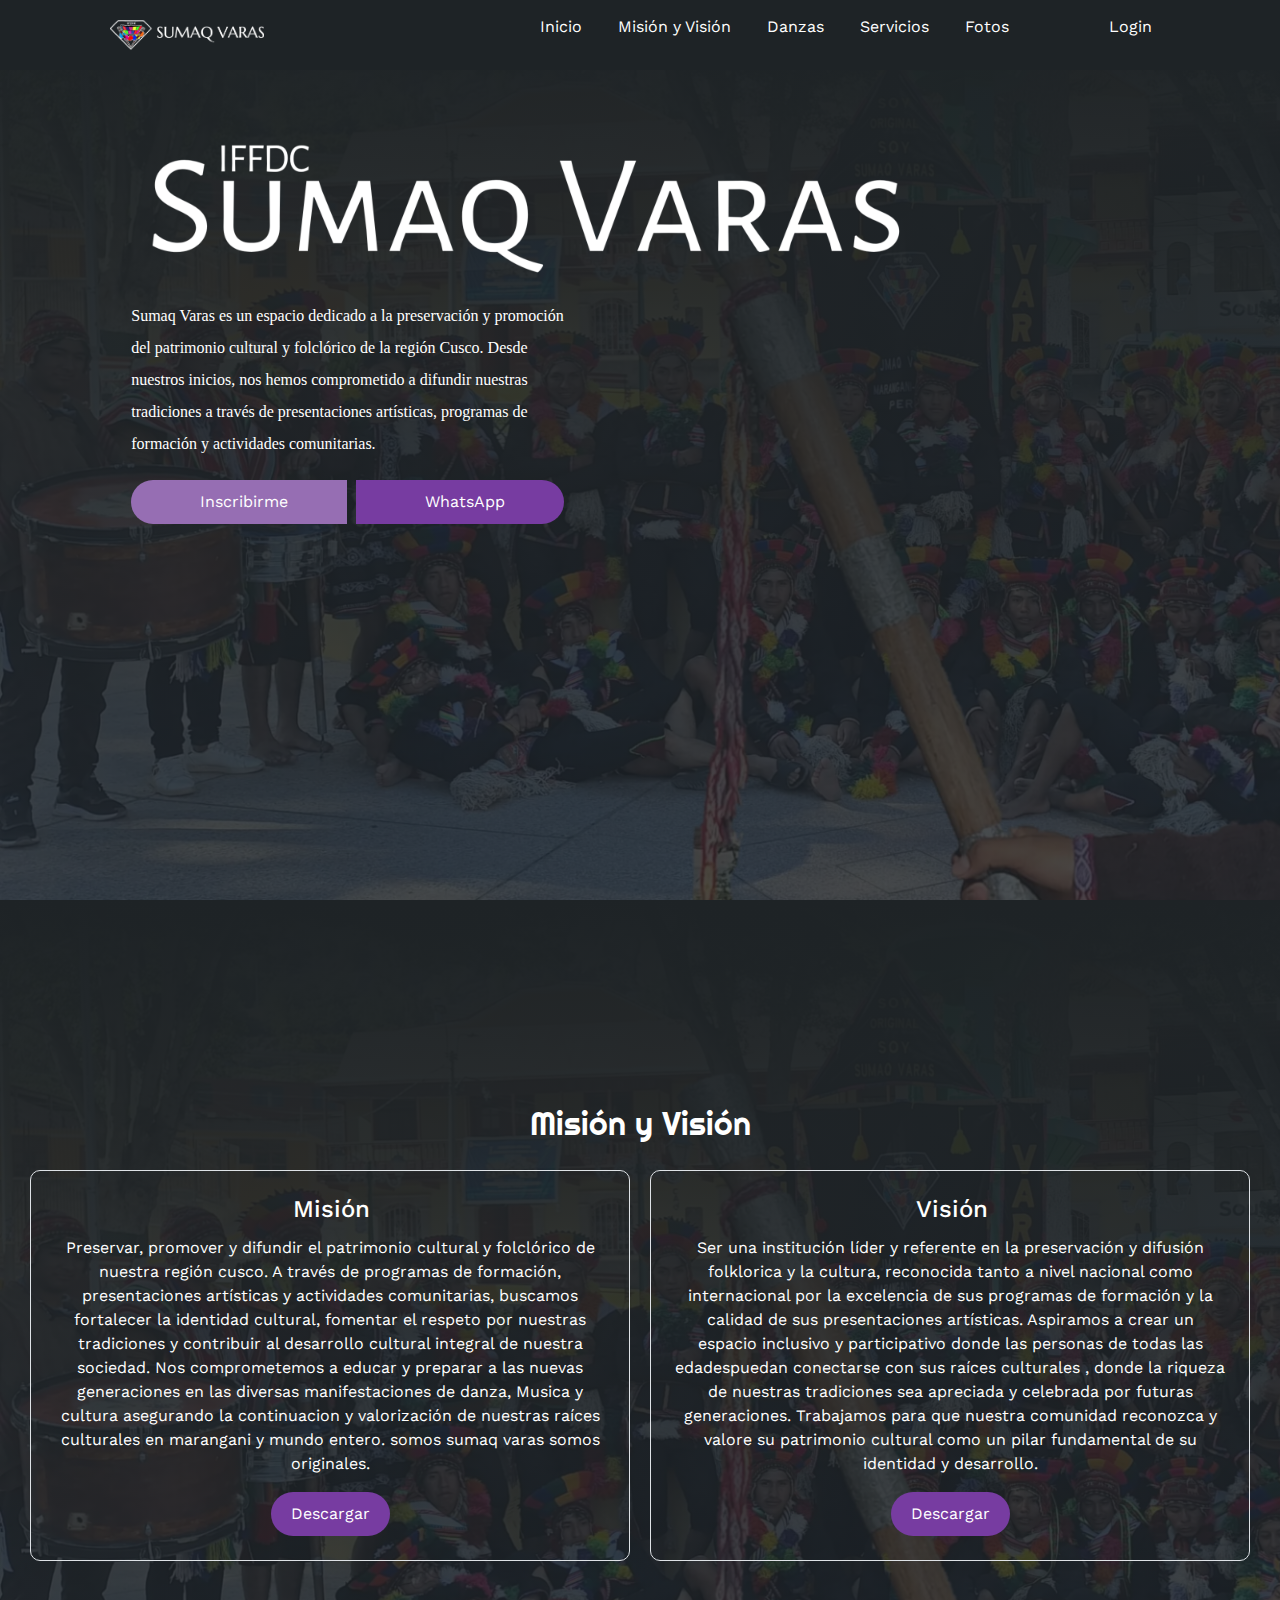
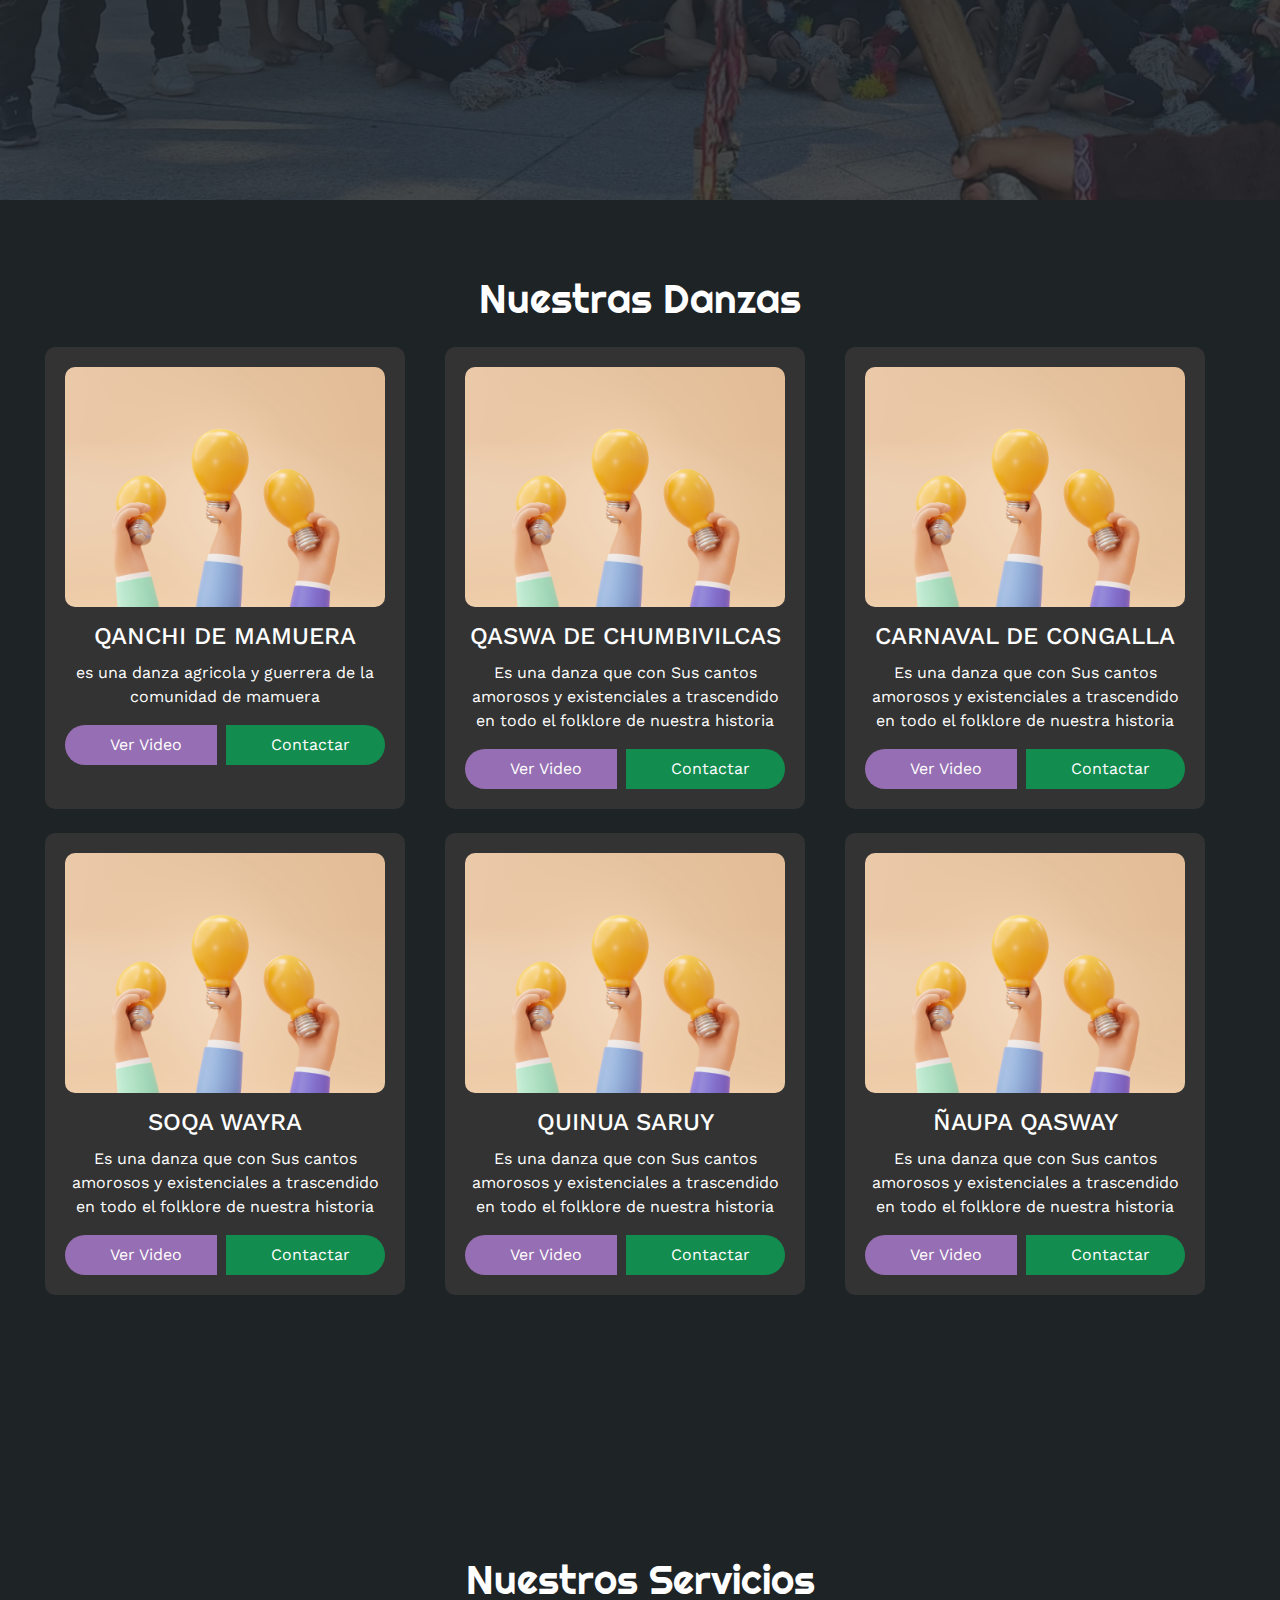
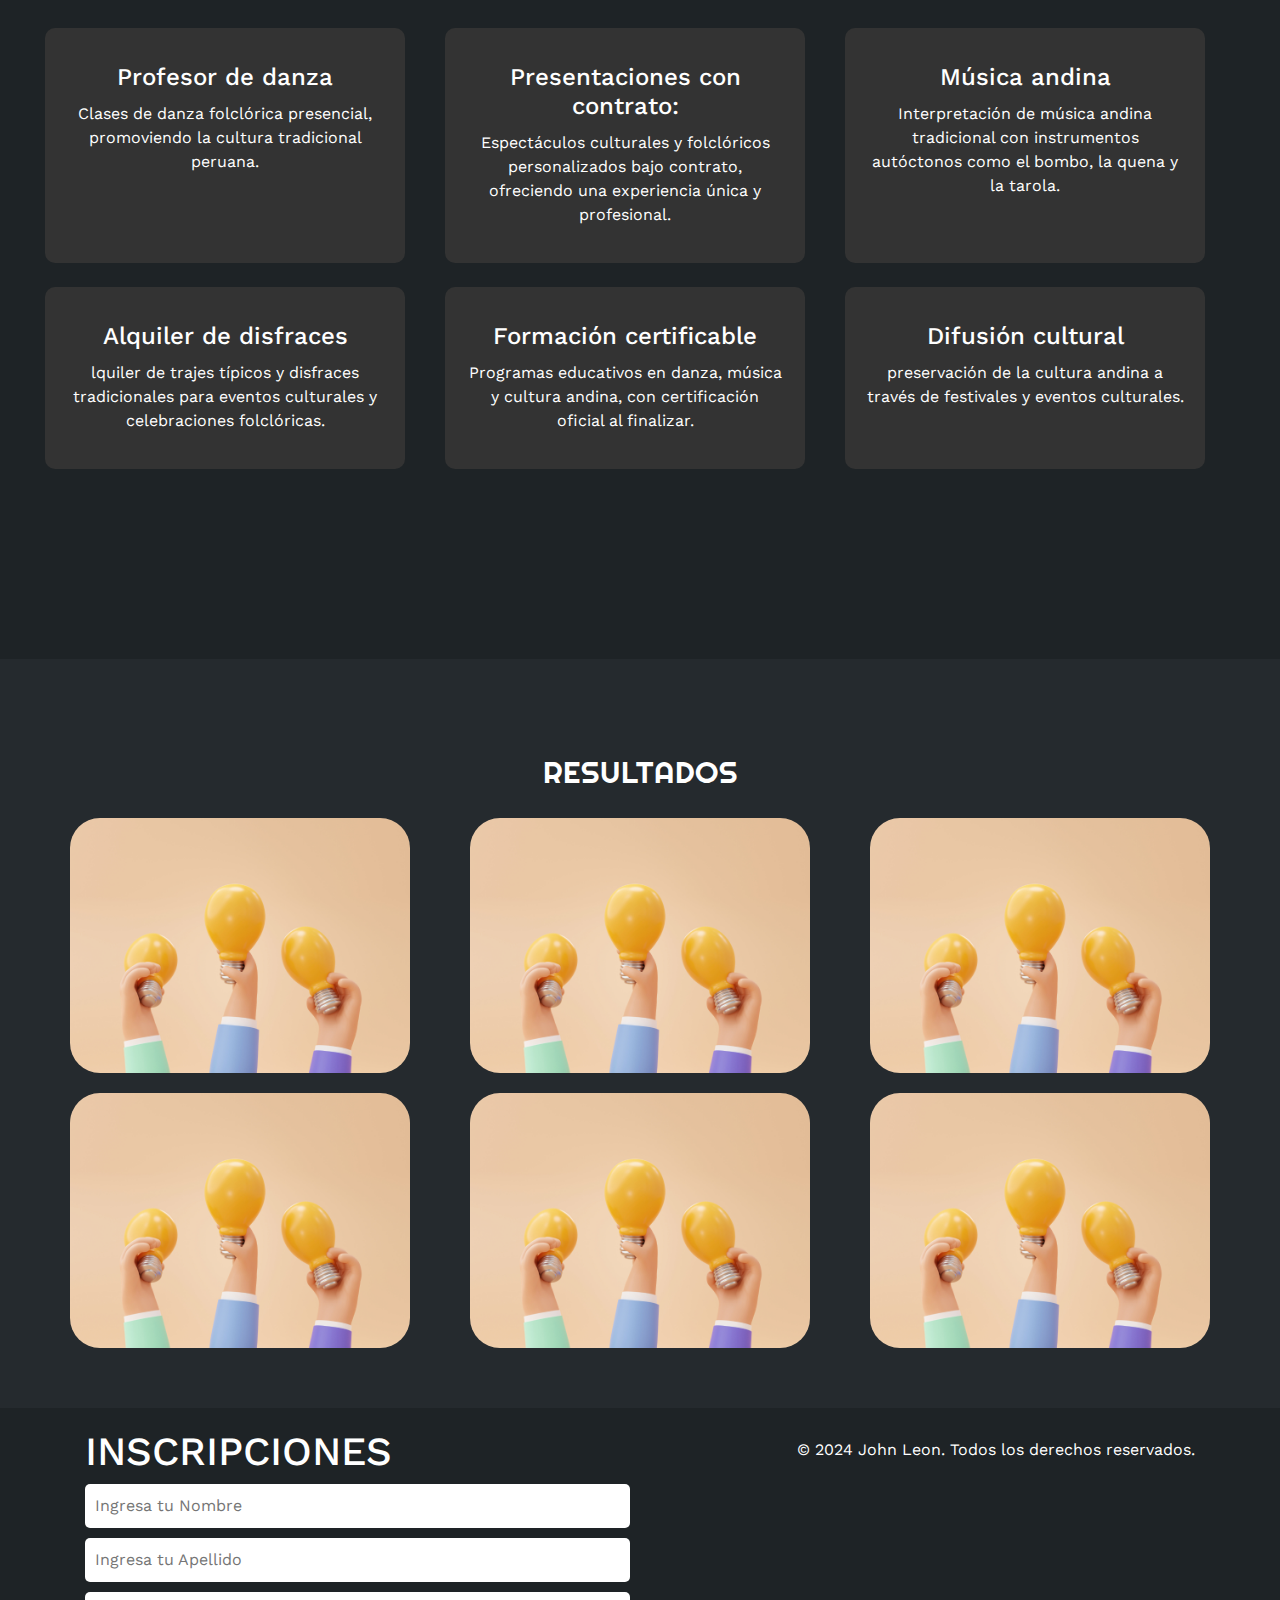
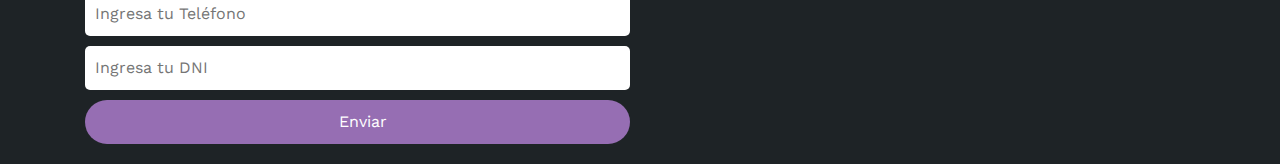
<file: index.html>
<!DOCTYPE html>
<html lang="es">
<head>
    <meta charset="UTF-8">
    <meta http-equiv="X-UA-Compatible" content="IE=edge">
    <meta name="viewport" content="width=device-width, initial-scale=1.0">
    <title>Sumaq Varas</title>
    <link rel="icon" href="img/icono.ico" type="image/x-icon">
    <link rel="stylesheet" href="https://cdnjs.cloudflare.com/ajax/libs/font-awesome/6.1.2/css/all.min.css" integrity="sha512-1sCRPdkRXhBV2PBLUdRb4tMg1w2YPf37qatUFeS7zlBy7jJI8Lf4VHwWfZZfpXtYSLy85pkm9GaYVYMfw5BC1A==" crossorigin="anonymous" referrerpolicy="no-referrer" />
    <link rel="stylesheet" href="https://stackpath.bootstrapcdn.com/bootstrap/4.5.2/css/bootstrap.min.css">
    <link rel="stylesheet" href="style.css">

</head>
<body>
     <!-- este es el encabezado -->
    
     <div class="contenedor-header">
        <header>
            <div class="logo">
                <a href="#inicio">
                    <img src="img/logohorizontal.png" alt="Logo">
                </a>
            </div>
            <nav id="nav">
                <ul>
                    <li><a href="#inicio" onclick="seleccionar()"><i class="fas fa-home"></i> Inicio</a></li>
                    <li><a href="#mision-vision"onclick="seleccionar()"><i class="fas fa-bullseye"></i> Misión y Visión</a></li>
                    <li><a href="#danzas" onclick="seleccionar()"><i class="fas fa-drum"></i> Danzas</a></li>
                    <li><a href="#servicios" onclick="seleccionar()"><i class="fas fa-concierge-bell"></i> Servicios</a></li>
                    <li><a href="#fotos" onclick="seleccionar()" ><i class="fas fa-images"></i> Fotos</a></li>
                    <li class="login"><a href="login.php"><i class="fas fa-user" ></i> Login</a></li>
                </ul>
            </nav>
            <div class="nav-responsive" onclick="mostrarOcultarMenu()">
                <i class="fas fa-bars"></i>
            </div>
        </header>
    </div>
   








<!-- este es el inicio principal botcito -->
    <section id="inicio" class="inicio">
        <div class="container">
            <div class="row align-items-center">
                <div class="col-md-5 posicion_texto">
                    <img src="img/nomSV.png" alt="" class="nombre_horizontal">
                    <p>Sumaq Varas es un espacio dedicado a la preservación y promoción del patrimonio
                         cultural y folclórico de la región Cusco. Desde nuestros inicios, nos hemos 
                         comprometido a difundir nuestras tradiciones a través de presentaciones 
                         artísticas, programas de formación y actividades comunitarias.</p>
                    <div class="btn-group">
                        <a href="#" class="btn btn-primary"><i class="fas fa-user-plus"></i> Inscribirme</a>
                        <a href="#" class="btn btn-secondary" target="_blank"><i class="fab fa-whatsapp"></i> WhatsApp</a>
                    </div>
                        
                </div>
                <div class="col-md-6">
                    
                </div>
            </div>
        </div>
    </section>

    









    
   <!-- Sección Misión y Visión -->
   <section id="mision-vision" class="m/v">
    <div class="row">
        <h1 class="text-center mb-3">Misión y Visión</h1>
        <div class="col-md-6 text-center mb-4 contenedorMV">
            <div class="p-4 border marco">
                <div class="icon">
                    <i class="fas fa-bullseye"></i>
                    <h4>Misión</h4>
                </div>
                <p>Preservar, promover y difundir el patrimonio cultural y folclórico de nuestra 
                    región cusco. A través de programas de formación, presentaciones artísticas
                     y actividades comunitarias, buscamos fortalecer la identidad cultural, 
                     fomentar el respeto por nuestras tradiciones y contribuir al desarrollo 
                     cultural integral de nuestra sociedad. Nos comprometemos a educar y preparar 
                      a las nuevas generaciones  en las diversas manifestaciones de danza, 
                      Musica y  cultura
                       asegurando la continuacion y valorización de nuestras raíces culturales 
                       en marangani y mundo entero. somos sumaq varas somos originales.
                    </p>
                <a href="#" class="btn btn-info">Descargar</a>
            </div>
        </div>
        <div class="col-md-6 text-center mb-4 contenedorMV">
            <div class="p-4 border marco">
                <div class="icon">
                    <i class="fas fa-eye"></i>
                    <h4>Visión</h4>
                </div>
                <p>Ser una institución líder y referente en la preservación y difusión folklorica y 
                    la cultura, reconocida tanto a nivel nacional como internacional por
                     la excelencia de sus programas de formación y la calidad de sus presentaciones 
                     artísticas. Aspiramos a crear un espacio inclusivo y participativo donde las
                      personas de todas las edadespuedan conectarse con sus raíces culturales , 
                      donde la riqueza de nuestras tradiciones sea apreciada y celebrada por futuras
                       generaciones. Trabajamos para que nuestra comunidad reconozca y valore su
                        patrimonio cultural como un pilar fundamental de su identidad y desarrollo.</p>
                <a href="#" class="btn btn-info">Descargar</a>
            </div>
        </div>
    </div>
</section>












   <!-- estilos para toda la seccion de danzas-->
   <section id="danzas" class="danzas">
    <div class="contenedor">
        <h1 class="text-center mb-4">Nuestras Danzas</h1>
        <div class="row">
            <div class="col-md-4 col-sm-6 mb-4 text-center danza-item">
                <img src="img/p2.jpg" alt="Danza 1" class="img-fluid">
                <h4>QANCHI DE MAMUERA</h4>
                <p>es una danza agricola y guerrera de la comunidad de mamuera</p>
                <div class="btn-group">
                    <a href="#" class="btn btn-primary"><i class="fab fa-youtube"></i> Ver Video</a>
                    <a href="#" class="btn btn-secondary"><i class="fab fa-whatsapp"></i> Contactar</a>
                </div>
                
            </div>
            <div class="col-md-4 col-sm-6 mb-4 text-center danza-item">
                <img src="img/p2.jpg" alt="Danza 2" class="img-fluid">
                <h4>QASWA DE CHUMBIVILCAS</h4>
                <p>Es una danza que con Sus cantos amorosos y 
                    existenciales a trascendido en todo el folklore
                     de nuestra historia</p>
                     <div class="btn-group">
                        <a href="#" class="btn btn-primary"><i class="fab fa-youtube"></i> Ver Video</a>
                        <a href="#" class="btn btn-secondary"><i class="fab fa-whatsapp"></i> Contactar</a>
                    </div>
            </div>
            <div class="col-md-4 col-sm-6 mb-4 text-center danza-item">
                <img src="img/p2.jpg" alt="Danza 3" class="img-fluid">
                <h4>CARNAVAL DE CONGALLA</h4>
                <p>Es una danza que con Sus cantos amorosos y 
                    existenciales a trascendido en todo el folklore
                     de nuestra historia</p>
                     <div class="btn-group">
                        <a href="#" class="btn btn-primary"><i class="fab fa-youtube"></i> Ver Video</a>
                        <a href="#" class="btn btn-secondary"><i class="fab fa-whatsapp"></i> Contactar</a>
                    </div>
            </div>
            <div class="col-md-4 col-sm-6 mb-4 text-center danza-item">
                <img src="img/p2.jpg" alt="Danza 4" class="img-fluid">
                <h4>SOQA WAYRA</h4>
                <p>Es una danza que con Sus cantos amorosos y 
                    existenciales a trascendido en todo el folklore
                     de nuestra historia</p>
                     <div class="btn-group">
                        <a href="#" class="btn btn-primary"><i class="fab fa-youtube"></i> Ver Video</a>
                        <a href="#" class="btn btn-secondary"><i class="fab fa-whatsapp"></i> Contactar</a>
                    </div>
            </div>
            <div class="col-md-4 col-sm-6 mb-4 text-center danza-item">
                <img src="img/p2.jpg" alt="Danza 5" class="img-fluid">
                <h4>QUINUA SARUY</h4>
                <p>Es una danza que con Sus cantos amorosos y 
                    existenciales a trascendido en todo el folklore
                     de nuestra historia</p>
                     <div class="btn-group">
                        <a href="#" class="btn btn-primary"><i class="fab fa-youtube"></i> Ver Video</a>
                        <a href="#" class="btn btn-secondary"><i class="fab fa-whatsapp"></i> Contactar</a>
                    </div>
            </div>
            <div class="col-md-4 col-sm-6 mb-4 text-center danza-item">
                <img src="img/p2.jpg" alt="Danza 6" class="img-fluid">
                <h4>ÑAUPA QASWAY</h4>
                <p>Es una danza que con Sus cantos amorosos y 
                    existenciales a trascendido en todo el folklore
                     de nuestra historia</p>
                     <div class="btn-group">
                        <a href="#" class="btn btn-primary"><i class="fab fa-youtube"></i> Ver Video</a>
                        <a href="#" class="btn btn-secondary"><i class="fab fa-whatsapp"></i> Contactar</a>
                    </div>
            </div>
        </div>
    </div>
</section>

    















    <section id="servicios" class="servicios">
        <div class="contenedor_servicios">
            <h1 class="text-center mb-4">Nuestros Servicios</h1>
            <div class="row">
                <div class="col-md-4 col-sm-6 mb-4 text-center servicio-item">
                    <div class="icono"><i class="fas fa-chalkboard-teacher"></i></div>
                    <h4>Profesor de danza</h4>
                    <p>Clases de danza folclórica presencial, promoviendo la cultura tradicional peruana.</p>
                </div>
                <div class="col-md-4 col-sm-6 mb-4 text-center servicio-item">
                    <div class="icono"><i class="fas fa-female"></i></div>
                    <h4>Presentaciones con contrato:</h4>
                    <p>Espectáculos culturales y folclóricos personalizados bajo contrato,
                         ofreciendo una experiencia única y profesional.</p>
                </div>
                <div class="col-md-4 col-sm-6 mb-4 text-center servicio-item">
                    <div class="icono"><i class="fas fa-music"></i></div>
                    <h4>Música andina </h4>
                    <p>Interpretación de música andina tradicional con instrumentos
                         autóctonos como el bombo, la quena y la tarola.
                    </p>
                </div>
                <div class="col-md-4 col-sm-6 mb-4 text-center servicio-item">
                    <div class="icono"><i class="fas fa-mask"></i></div>
                    <h4>Alquiler de disfraces</h4>
                    <p>lquiler de trajes típicos y disfraces tradicionales para eventos culturales y celebraciones folclóricas.</p>
                </div>
                <div class="col-md-4 col-sm-6 mb-4 text-center servicio-item">
                    <div class="icono"><i class="fas fa-graduation-cap"></i></div>
                    <h4>Formación certificable</h4>
                    <p>Programas educativos en danza, música y cultura andina, con certificación oficial al finalizar.</p>
                </div>
                <div class="col-md-4 col-sm-6 mb-4 text-center servicio-item">
                    <div class="icono"><i class="fas fa-globe-americas"></i></div>
                    <h4>Difusión cultural</h4>
                    <p> preservación de la cultura andina a través de festivales y eventos culturales.</p>
                </div>
            </div>
        </div>
    </section>

















    <section id="fotos" class="fotos">
        <div class="contenido-seccion">
            <h2>RESULTADOS</h2>
            <div class="galeria">
                <div class="proyecto">
                    <img src="img/p2.jpg" alt="">
                    <div class="overlay">
                        <h3>TINAJANI 2024</h3>
                        <p>Qanchi de Mamuera</p>
                    </div>
                </div>
                <div class="proyecto">
                    <img src="img/p2.jpg" alt="">
                    <div class="overlay">
                        <h3>TINAJANI 2024</h3>
                        <p>Qanchi de Mamuera</p>
                    </div>
                </div>
                <div class="proyecto">
                    <img src="img/p2.jpg" alt="">
                    <div class="overlay">
                        <h3>TINAJANI 2024</h3>
                        <p>Qanchi de Mamuera</p>
                    </div>
                </div>
                <div class="proyecto">
                    <img src="img/p2.jpg" alt="">
                    <div class="overlay">
                        <h3>TINAJANI 2024</h3>
                        <p>Qanchi de Mamuera</p>
                    </div>
                </div>
                <div class="proyecto">
                    <img src="img/p2.jpg" alt="">
                    <div class="overlay">
                        <h3>TINAJANI 2024</h3>
                        <p>Qanchi de Mamuera</p>
                    </div>
                </div>
                <div class="proyecto">
                    <img src="img/p2.jpg" alt="">
                    <div class="overlay">
                        <h3>TINAJANI 2024</h3>
                        <p>Qanchi de Mamuera</p>
                    </div>
                </div>
            </div>
        </div>
    </section>























 <!-- Footer -->
 <footer class="footer">
    <div class="container">
        <div class="footer-content">
            <div class="contact-form">
                <H1>INSCRIPCIONES</H1>
                <form action="insert_solicitud.php" method="post">
                    <input type="text" id="nombre" name="nombre" placeholder="Ingresa tu Nombre" required>
                    <input type="text" id="apellido" name="apellido" placeholder="Ingresa tu Apellido" required>
                    <input type="tel" id="telefono" name="telefono" placeholder="Ingresa tu Teléfono" required>
                    <input type="text" id="dni" name="dni" placeholder="Ingresa tu DNI" required>
                    <button type="submit" class="btn btn-submit"><i class="fas fa-paper-plane"></i> Enviar</button>
                </form>                
            </div>
            <div class="footer-info">
                <div class="social-icons">
                    <a href="#"><i class="fab fa-facebook-f"></i></a>
                    <a href="#"><i class="fab fa-tiktok"></i></a>
                    <a href="#"><i class="fab fa-x"></i></a>
                    <a href="#"><i class="fab fa-youtube"></i></a>
                </div>
                <p>&copy; 2024 John Leon. Todos los derechos reservados.</p>
            </div>
        </div>
    </div>
</footer>




















    <script src="script.js"></script>
</body>
</html>
</file>
<file: style.css>
@import url('https://fonts.googleapis.com/css2?family=Righteous&family=Work+Sans:wght@100;300;400;600;800&display=swap');

* {
    box-sizing: border-box;
    font-family: 'Work Sans', sans-serif;
    margin: 0;
    padding: 0;
    
}

html {
    /* Me permite deslizar cuando hago clic en los links del menu */
    scroll-behavior: smooth;
}


















/* TODOS LOS ESTILOS DEL MENU PC Y MOVIL*/
.contenedor-header {
    background-color: #1e2326;
    position: fixed;
    width: 100%;
    top: 0;
    left: 0;
    z-index: 99;
}

.contenedor-header header {
    max-width: 1100px;
    margin: auto;
    display: flex;
    justify-content: space-between;
    align-items: center;
    padding: 15px 20px;
}

.contenedor-header header .logo a img {
    height: 30px;
}

.contenedor-header header ul {
    display: flex;
    list-style: none;
}


.contenedor-header header nav ul li a {
    color: #fff;
    margin: 0 15px;
    padding: 3px;
    transition: .5s;
    text-decoration: none;
}

.login {
    margin-left: 4rem;
}

.contenedor-header header nav ul li a:hover {
    color: #966eb3;
}

/* Responsive para móviles */
.nav-responsive {
    background-color: #966eb3;
    color: #fff;
    padding: 5px 10px;
    border-radius: 5px;
    cursor: pointer;
    display: none;
    
}

@media (max-width: 768px) {
    .contenedor-header header ul {
        display: none;
        flex-direction: column;
        width: 100%;
        position: absolute;
        top: 60px;
        right: 0px;
        background-color: #f21a1a;
        padding: 10px 0;
        z-index: 100; 
    }

    .contenedor-header header nav ul.responsive {
        display: flex;
        flex-direction: column;
        width: calc(50% + 100px); 
        position: absolute;
        top: 50px; 
        right: 0; 
        background-color: #333;
        padding: 10px;
        z-index: 99; 
    }

    .contenedor-header header nav ul li a {
        margin: 10px 0;
        color: #fff; 
        text-decoration: none;
    }

    .nav-responsive {
        display: block;
        cursor: pointer;
    }
}


/* seccion de inicio */
.inicio {
    background: linear-gradient(to top, rgba(30,35,38,.8), rgba(30,35,38,1)),
    url('img/fondo.webp');
    background-size: cover;
    color: #fff;
    padding: 100px 20px;
    min-height: 100vh;
}

.inicio h2 {
    font-size: 2.5rem;
    margin-bottom: 20px;
}

.inicio p {
    font-family: "Indie Flower", cursive;
    font-size: 1rem;
    line-height: 2;
    margin-bottom: 20px;
}

.btn-group {
    display: flex;
    gap: 10px;
    justify-content: center;
}

.btn {
    display: inline-flex;
    align-items: center;
    justify-content: center;
    padding: 10px 20px;
    border: none;
    border-radius: 30px;
    font-size: 1rem;
    text-decoration: none;
    transition: all 0.3s ease;
}

.btn i {
    margin-right: 10px;
}

.btn-primary {
    background-color: #966eb3;
    color: #fff;
}

.btn-secondary {
    background-color: #773ca1; 
    color: #fff;
}

.btn:hover {
    transform: translateY(-3px);
    box-shadow: 0 5px 15px rgba(0, 0, 0, 0.2);
}

.btn-primary:hover {
    background-color: #000000;
}

.btn-secondary:hover {
    background-color: #128c4f; 
}





.nombre_horizontal{
    width: 50rem;
}
@media (max-width: 768px) {
    .inicio {
        padding: 50px 10px;
    }

    .inicio h2 {
        font-size: 2rem;
        margin-bottom: 15px;
    }

    .inicio p {
        font-size: 0.875rem;
        margin-bottom: 20px;
        
    }

    .inicio .btn {
        padding: 8px 15px;
    }
    .nombre_horizontal{
        padding-top: 8rem;
        width: 20rem;
    }
}





















/* estilos para mision y vision*/

#mision-vision {
    background: linear-gradient(to top, rgba(30,35,38,.8), rgba(30,35,38,1)),
    url('img/fondo.webp');
    background-size: cover;
    color: #fff;
    display: flex;
    align-items: center;
    justify-content: center;
    text-align: center;
    padding: 40px 20px;
    min-height: 100vh;
}

.contenedorMV {
    max-width: 1100px;
    margin: auto;
    width: 100%;
    
    
}

#mision-vision h1 {
    font-size: 2rem;
    margin-bottom: 20px;
    width: 100%;
    font-family: 'Righteous';
}

.row {
    display: flex;
    flex-wrap: wrap;
    justify-content: center;
    width: 100%;
}

.col-md-6 {
    flex: 0 0 50%;
    max-width: 50%;
    padding: 10px;
}

.p-4 {
    padding: 20px;
    background-color: #333;
}

.border {
    border: 1px solid #fff;
}

.marco {
    border-radius: 10px;
    background-color: transparent;
    
    
}

.icon {
    font-size: 2rem;
    margin-bottom: 0.25rem;
    display: flex;
    align-items: center;
    justify-content: center;
}

.icon i {
    margin-right: 0.2rem;
}

.btn-info {
    background-color: #773ca1; 
    color: #fff;
}
/* los estilos para celular */
@media (max-width: 768px) {
    #mision-vision {
        height: auto;
        padding: 10px;
    }

    #mision-vision h1 {
        font-size: 1.5rem; 
        margin-bottom: 10px;
    }

    .col-md-6 {
        flex: 0 0 100%;
        max-width: 100%;
        padding: 10px 0;
    }

    .icon {
        font-size: 1.5rem; 
        margin-bottom: 0.5rem;
    }

    .icon i {/*  espacio entre el ícono y el texto */
        margin-right: 0.1rem; 
    }

    p {/* tamaño del texto*/
        font-size: 0.875rem; 
    }

    .btn { /* tamaño del boton */
        font-size: 0.7rem; 
        padding: 8px 12px;
    }
}






















/* TODOS LOS ESTILOS PARA LAS DANZAS PC Y MOVIL**/
.danzas {
    background-color: #1e2326;
    color: #fff;
    display: flex;
    align-items: center;
    justify-content: center;
    text-align: center;
    padding: 40px 20px;
    min-height: 100vh;
}

.danzas .contenedor {
    padding-top: 35px;
    max-width: 1200px;
    margin: auto;
}

.danzas h1 {
    font-size: 2.5rem;
    margin-bottom: 40px;
    width: 100%;
    font-family: 'Righteous';
}

.danzas .row {
    display: flex;
    flex-wrap: wrap;
    justify-content: space-around;
    width: 100%;
}

.danzas .danza-item {
    background-color: #333;
    padding: 20px;
    border-radius: 10px;
    transition: transform 0.3s, box-shadow 0.3s;
    flex: 0 0 30%; /* Ocupa aproximadamente 1/3 del contenedor en pantallas grandes */
    max-width: 30%;
    margin-bottom: 20px;
    box-sizing: border-box;
}

.danzas .danza-item:hover {
    transform: translateY(-5px);
    box-shadow: 0 10px 20px rgba(0, 0, 0, 0.2);
}

.danzas .danza-item img {
    width: 100%;
    border-radius: 10px;
    margin-bottom: 15px;
}

.danzas h4 {
    font-size: 1.5rem;
    margin-bottom: 10px;
}

.danzas p {
    font-size: 1rem;
}

.danzas .btn-group {
    display: flex;
    justify-content: center;
    gap: 10px;
}

.danzas .btn {
    padding: 8px 15px;
    border-radius: 30px;
    text-decoration: none;
    color: #fff;
    transition: background-color 0.3s;
}

.danzas .btn-primary {
    background-color: #966eb3;
}

.danzas .btn-primary:hover {
    background-color: #773ca1;
}

.danzas .btn-secondary {
    background-color: #128c4f;
}

.danzas .btn-secondary:hover {
    background-color: #444;
}

/* ESTILOS PARA CELULARES */
@media (max-width: 768px) {
    .danzas {
        padding: 20px 10px;
        flex-direction: column;
    }

    .danzas h1 {
        font-size: 2rem;
        margin-bottom: 20px;
    }

    .danzas .row {
        flex-direction: column;
        align-items: center;
    }

    .danzas .danza-item {
        flex: 0 0 90%; /* Reducir el ancho de los elementos para añadir márgenes laterales */
        max-width: 90%;
        margin-bottom: 20px;
        padding: 15px;
        text-align: center;
        transform: scale(0.95); /* Reducir el tamaño del contenido */
    }

    .danzas .danza-item img {
        margin-bottom: 10px;
    }

    .danzas h4 {
        font-size: 1.25rem;
    }

    .danzas p {
        font-size: 0.875rem;
    }

    .danzas .btn-group {
        flex-direction: column;
        gap: 5px;
    }

    .danzas .btn {
        padding: 8px 15px;
    }
}

/* ESTILOS PARA PANTALLAS MEDIANAS */
@media (min-width: 769px) and (max-width: 991px) {
    .danzas .row {
        justify-content: space-around;
    }

    .danzas .danza-item {
        flex: 0 0 45%; /* Dos elementos por fila en pantallas medianas */
        max-width: 45%;
        margin-bottom: 20px;
    }
}

/* ESTILOS PARA PANTALLAS GRANDES */
@media (min-width: 992px) {
    .danzas .row {
        justify-content: space-around;
    }

    .danzas .danza-item {
        flex: 0 0 30%;
        max-width: 30%;
        margin-bottom: 20px;
    }

    .danzas .icono {
        font-size: 3rem;
        margin-bottom: 15px;
    }

    .danzas h4 {
        font-size: 1.5rem;
    }

    .danzas p {
        font-size: 1rem;
    }
}































/* TODO DE SECCION SERVICIOS*/

.servicios {
    background-color: #1e2326;
    color: #fff;
    display: flex;
    text-align: center;
    padding: 30px 10px;
    min-height: 100vh;
}

.servicios .contenedor_servicios {
    padding-top: 2rem;
    max-width: 1200px;
    margin: auto;
    align-items: center;
    justify-content: center;
}

.servicios h1 {
    font-size: 2.5rem;
    font-family: 'Righteous';
    margin-bottom: 40px;
    width: 100%;
}

.servicios .row {
    display: flex;
    flex-wrap: wrap;
    justify-content: space-around;
    width: 100%;
}

.servicios .servicio-item {
    background-color: #333;
    padding: 20px;
    border-radius: 10px;
    transition: transform 0.3s;
}

.servicios .servicio-item:hover {
    transform: translateY(-10px);
    box-shadow: 0 10px 20px rgba(0, 0, 0, 0.2);
}

.servicios .icono {
    font-size: 3rem;
    margin-bottom: 15px;
}

.servicios h4 {
    font-size: 1.5rem;
    margin-bottom: 10px;
}

.servicios p {
    font-size: 1rem;
}
@media (max-width: 768px) {
    .servicios {
        flex-direction: column;
        align-items: flex-start; /* Alinear elementos al inicio (izquierda) */
        padding: 20px;
        padding-left: 30px; /* Añadir margen izquierdo para mover los elementos hacia la derecha */
    }

    .servicios h1 {
        font-size: 2rem;
        margin: 20px 0;
    }

    .servicios .row {
        justify-content: center; /* Asegura que los elementos estén centrados */
    }

    .servicios .servicio-item {
        flex: 0 0 90%; /* Permite un pequeño margen a los lados */
        max-width: 90%;
        padding: 10px;
        text-align: center;
        transform: scale(0.9); /* Reducir el tamaño del contenido */
        margin-bottom: 20px; /* Añade espacio entre los elementos */
    }

    .servicios .icono {
        font-size: 2rem;
        margin-bottom: 10px;
    }

    .servicios h4 {
        font-size: 1rem;
        margin-bottom: 5px;
    }

    .servicios p {
        font-size: 0.75rem;
    }
}


@media (min-width: 769px) and (max-width: 991px) {
    .servicios .row {
        justify-content: space-around;
    }

    .servicios .servicio-item {
        flex: 0 0 45%; 
        max-width: 45%;
        margin-bottom: 20px;
    }
}

@media (min-width: 992px) {
    .servicios .row {
        justify-content: space-around;
    }

    .servicios .servicio-item {
        flex: 0 0 30%;
        max-width: 30%;
        margin-bottom: 20px;
    }

    .servicios .icono {
        font-size: 3rem;
        margin-bottom: 15px;
    }

    .servicios h4 {
        font-size: 1.5rem;
    }

    .servicios p {
        font-size: 1rem;
    }
}





































/* SECCION  DE MENU FOTOS*/

.fotos{
    background-color: #252A2E;
    color: #fff;
    padding: 50px 20px;
}
.fotos .contenido-seccion{
    padding-top: 35px;
    max-width: 1200px;
    margin: auto;
    
}
.fotos h2{
    font-size: 30px;
    font-family: 'Righteous';
    text-align: center;
    padding: 10px 0;
}
.fotos .galeria{
    display: flex;
    flex-wrap: wrap;
    justify-content: space-around;
    
    
}
.fotos .galeria .proyecto{
    position: relative;
    max-width: 340px;
    height: fit-content;
    margin: 10px;
    cursor: pointer;
    
}
.fotos .galeria .proyecto img{
    width: 100%;
    display: block;
    border-radius: 30px;
}
.fotos .galeria .proyecto .overlay{
    position: absolute;
    top: 0;
    width: 100%;
    height: 100%;
    text-align: center;
    background: linear-gradient(#202421, #966eb36e);
    display: flex;
    flex-direction: column;
    justify-content: center;
    border-radius: 30px;
    transition: 1s;
    font-size: 15px;
    letter-spacing: 3px;
    opacity: 0;
}
.fotos .galeria .proyecto .overlay h3{
    margin-bottom: 20px;
    transition: 1s;
}
.fotos .galeria .proyecto .overlay:hover{
    opacity: 1;
}
.fotos .galeria .proyecto .overlay:hover h3{
    margin-bottom: 0px;
}











/* Estilos para el footer */
.footer {
    background-color: #1e2326;
    color: #fff;
    padding: 20px;
}

.footer .container {
    display: flex;
    flex-direction: column;
    align-items: center;
}

.footer-content {
    display: flex;
    flex-direction: row;
    justify-content: space-between;
    align-items: flex-start;
    width: 100%;
    max-width: 1200px;
}

.contact-form {
    flex: 1;
    margin-right: 20px;
}

.contact-form form {
    display: flex;
    flex-direction: column;
}

.contact-form input {
    padding: 10px;
    margin-bottom: 10px;
    border: none;
    border-radius: 5px;
    width: 100%;
}

.contact-form .btn-submit {
    display: inline-flex;
    align-items: center;
    justify-content: center;
    padding: 10px 20px;
    border: none;
    border-radius: 30px;
    background-color: #966eb3;
    color: #fff;
    font-size: 1rem;
    cursor: pointer;
    transition: background-color 0.3s, transform 0.3s, box-shadow 0.3s;
}

.contact-form .btn-submit i {
    margin-right: 10px;
}

.contact-form .btn-submit:hover {
    background-color: #966eb3;
    transform: translateY(-3px);
    box-shadow: 0 5px 15px rgba(0, 0, 0, 0.2);
}

.footer-info {
    flex: 1;
    text-align: right;
}

.footer-info .social-icons {
    display: flex;
    justify-content: flex-end;
    gap: 15px;
    margin-bottom: 10px;
}

.footer-info .social-icons a {
    color: #fff;
    font-size: 1.5rem;
    transition: color 0.3s;
}

.footer-info .social-icons a:hover {
    color: #966eb3;
}

.footer-info p {
    margin: 0;
}
@media (max-width: 767.98px) {
    .footer-content {
        flex-direction: column;
        align-items: center;
        text-align: center;
    }

    .contact-form {
        margin-right: 0;
        margin-bottom: 20px;
    }

    .footer-info {
        text-align: center;
    }

    .footer-info .social-icons {
        justify-content: center;
    }
}
</file>
